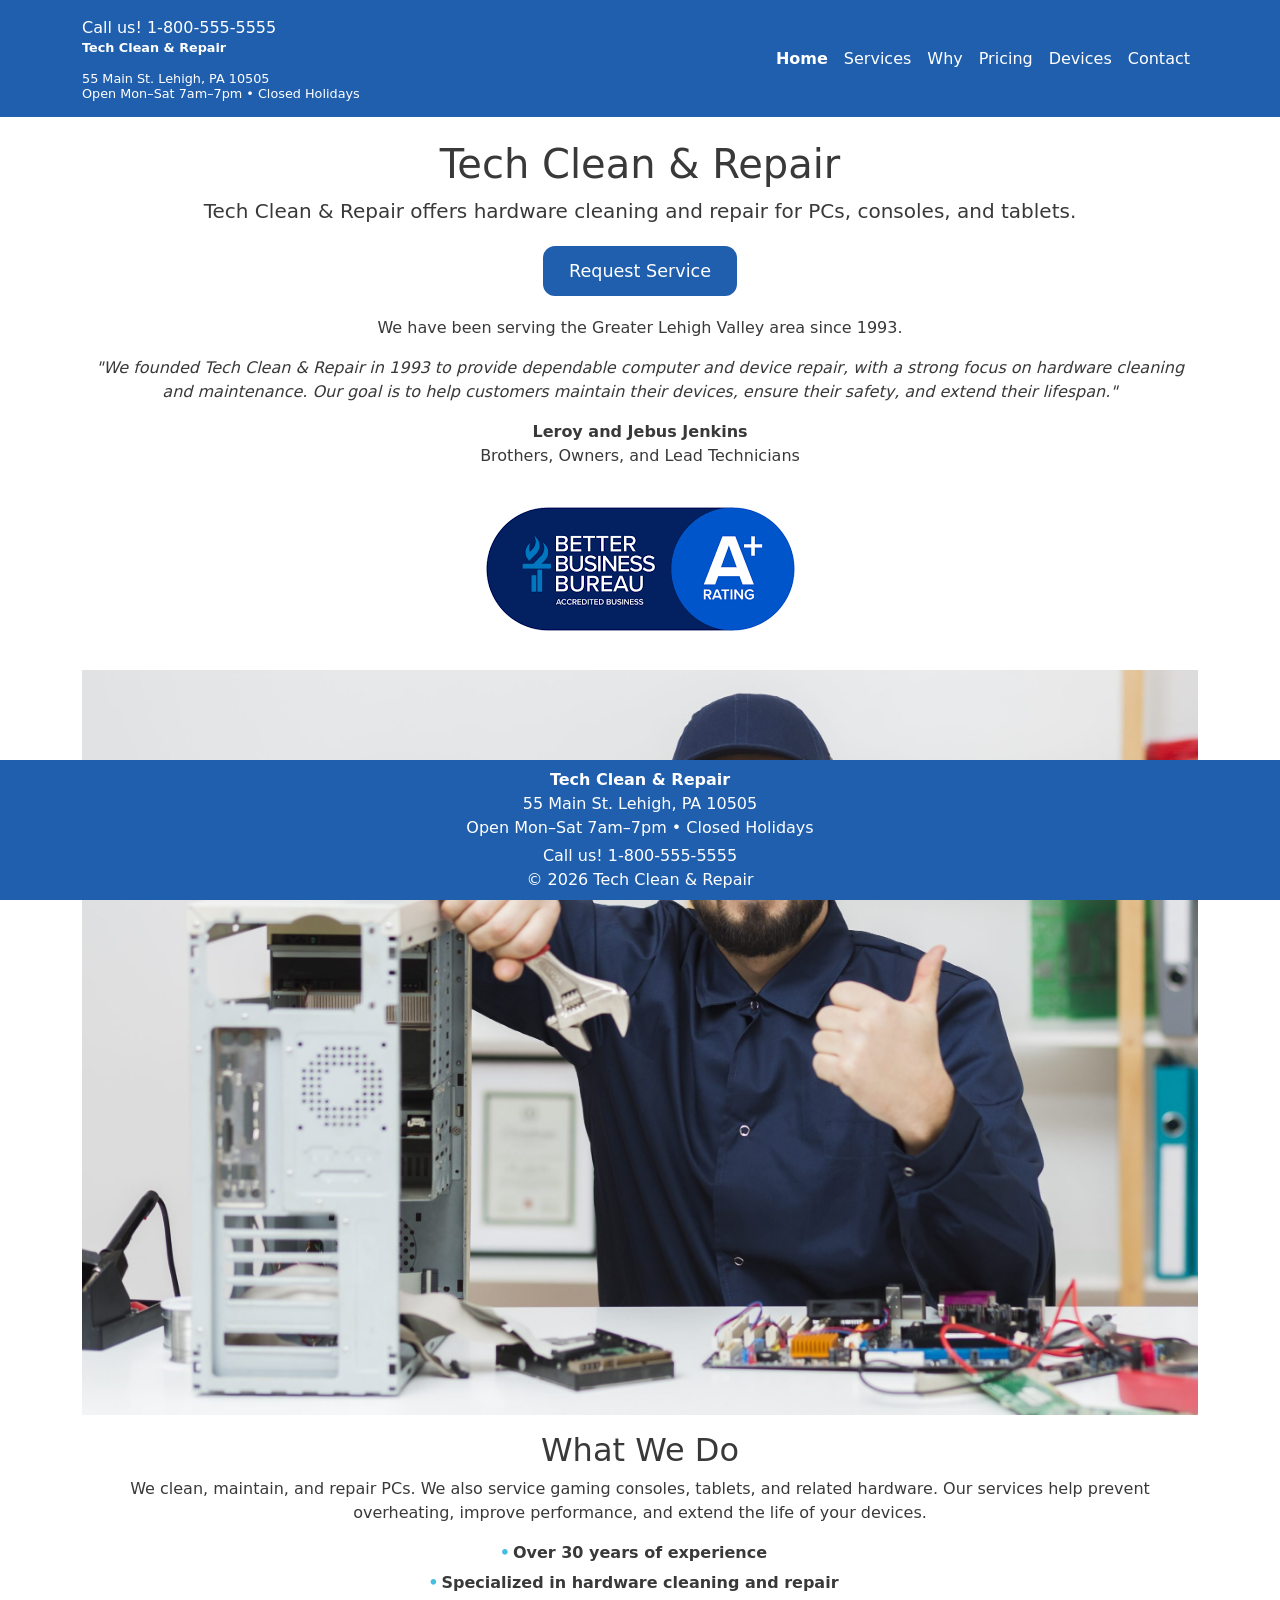
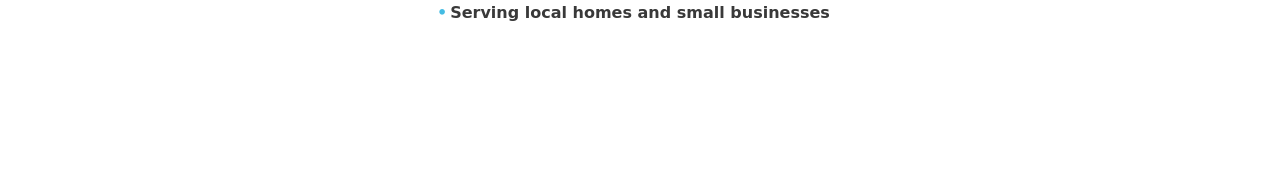
<file: index.html>
<!DOCTYPE html>

<html lang="en">

	<head>

		<meta charset="utf-8">
		<meta name="viewport" content="width=device-width, initial-scale=1">
		<title>Tech Clean & Repair | Home</title>
		<link href="https://cdn.jsdelivr.net/npm/bootstrap@5.3.8/dist/css/bootstrap.min.css" rel="stylesheet" integrity="sha384-sRIl4kxILFvY47J16cr9ZwB07vP4J8+LH7qKQnuqkuIAvNWLzeN8tE5YBujZqJLB" crossorigin="anonymous">
		<link href="style.css?v=2" rel="stylesheet">
		
	</head>
	
	<body>
	
	<header>
	<nav class="navbar navbar-expand-lg navbar-dark fixed-top" aria-label="Main navigation">
	<div class="container">

		<div class="navbar-text">
			<a href="tel:18005555555" class="phone-link text-decoration-none" aria-label="Call Tech Clean and Repair at 1-800-555-5555">
				Call us! 1-800-555-5555
			</a>
			<br>
			<span class="header-info">
				<strong>Tech Clean & Repair</strong><br>
				55 Main St. Lehigh, PA 10505<br>
				Open Mon–Sat 7am–7pm • Closed Holidays
			</span>
		</div>

		<button class="navbar-toggler" type="button"
			data-bs-toggle="collapse"
			data-bs-target="#navMenu"
			aria-controls="navMenu"
			aria-expanded="false"
			aria-label="Toggle navigation">
			<span class="navbar-toggler-icon"></span>
		</button>

		<div class="collapse navbar-collapse" id="navMenu">
			<ul class="navbar-nav ms-auto">
				<li class="nav-item">
					<a class="nav-link active" aria-current="page" href="index.html">Home</a>
				</li>
				<li class="nav-item">
					<a class="nav-link" href="services.html">Services</a>
				</li>
				<li class="nav-item">
					<a class="nav-link" href="why.html">Why</a>
				</li>
				<li class="nav-item">
					<a class="nav-link" href="pricing.html">Pricing</a>
				</li>
				<li class="nav-item">
					<a class="nav-link" href="devices.html">Devices</a>
				</li>
				<li class="nav-item">
					<a class="nav-link" href="contact.html">Contact</a>
				</li>
			</ul>
		</div>

	</div>
</nav>
	
	
	</header>
	
	<!-- MAIN CONTENT-->
	
	<main class="container text-center">

		<h1>Tech Clean & Repair</h1>

		<p class="lead">
			Tech Clean & Repair offers hardware cleaning and repair for PCs, consoles, and tablets. 
		</p>
		
		<div class="cta-section">
		
		<a href="contact.html" class="button-primary btn-rounded text-decoration-none">
			Request Service
		</a>
		
		</div>
		
		<p>
			We have been serving the Greater Lehigh Valley area since 1993.
		</p>
		
		<p class="about-text">
				"We founded Tech Clean & Repair in 1993 to provide dependable computer and device repair, with a strong focus on hardware cleaning and maintenance. Our goal is to help customers maintain their devices, ensure their safety, and extend their lifespan."
			</p>

				<p>
					<strong>Leroy and Jebus Jenkins</strong><br>
					Brothers, Owners, and Lead Technicians
				</p>

		<a href="https://www.bbb.org/us/pa/lehigh-valley/categories" target="_blank" rel="noopener noreferrer">
				<img src="img/bbb.png" 
					alt="Visit Better Business Bureau page for Lehigh Valley services"
					class="img-fluid my-3 clickable-img">
		</a>
		
		<img src="img/tech.jpg" 
			 alt="Technician with wrench and pc parts giving thumbs up"
			 class="img-fluid my-3">

		<h2>What We Do</h2>

		<p>
			We clean, maintain, and repair PCs. We also service gaming consoles, tablets, and related hardware.
			Our services help prevent overheating, improve performance, and extend the life of your devices.
		</p>

		<ul class="list-unstyled custom-list mb-4">
			<li>Over 30 years of experience</li>
			<li>Specialized in hardware cleaning and repair</li>
			<li>Serving local homes and small businesses</li>
		</ul>

			

	</main>
	
		<!--FOOTER-->
		
	<footer class="text-white text-center fixed-bottom p-2">

		<p class="mb-1">
			<strong>Tech Clean & Repair</strong><br>
				55 Main St. Lehigh, PA 10505<br>
				Open Mon–Sat 7am–7pm • Closed Holidays
		</p>

		<a href="tel:18005555555" class="phone-link text-decoration-none">
			Call us! 1-800-555-5555
		</a>
		
		<p class="mb-0">&copy; 2026 Tech Clean & Repair</p>

	</footer>
	
		<script src="https://cdn.jsdelivr.net/npm/bootstrap@5.3.8/dist/js/bootstrap.bundle.min.js" integrity="sha384-FKyoEForCGlyvwx9Hj09JcYn3nv7wiPVlz7YYwJrWVcXK/BmnVDxM+D2scQbITxI" crossorigin="anonymous"></script>
		
	</body>
	
</html>
</file>
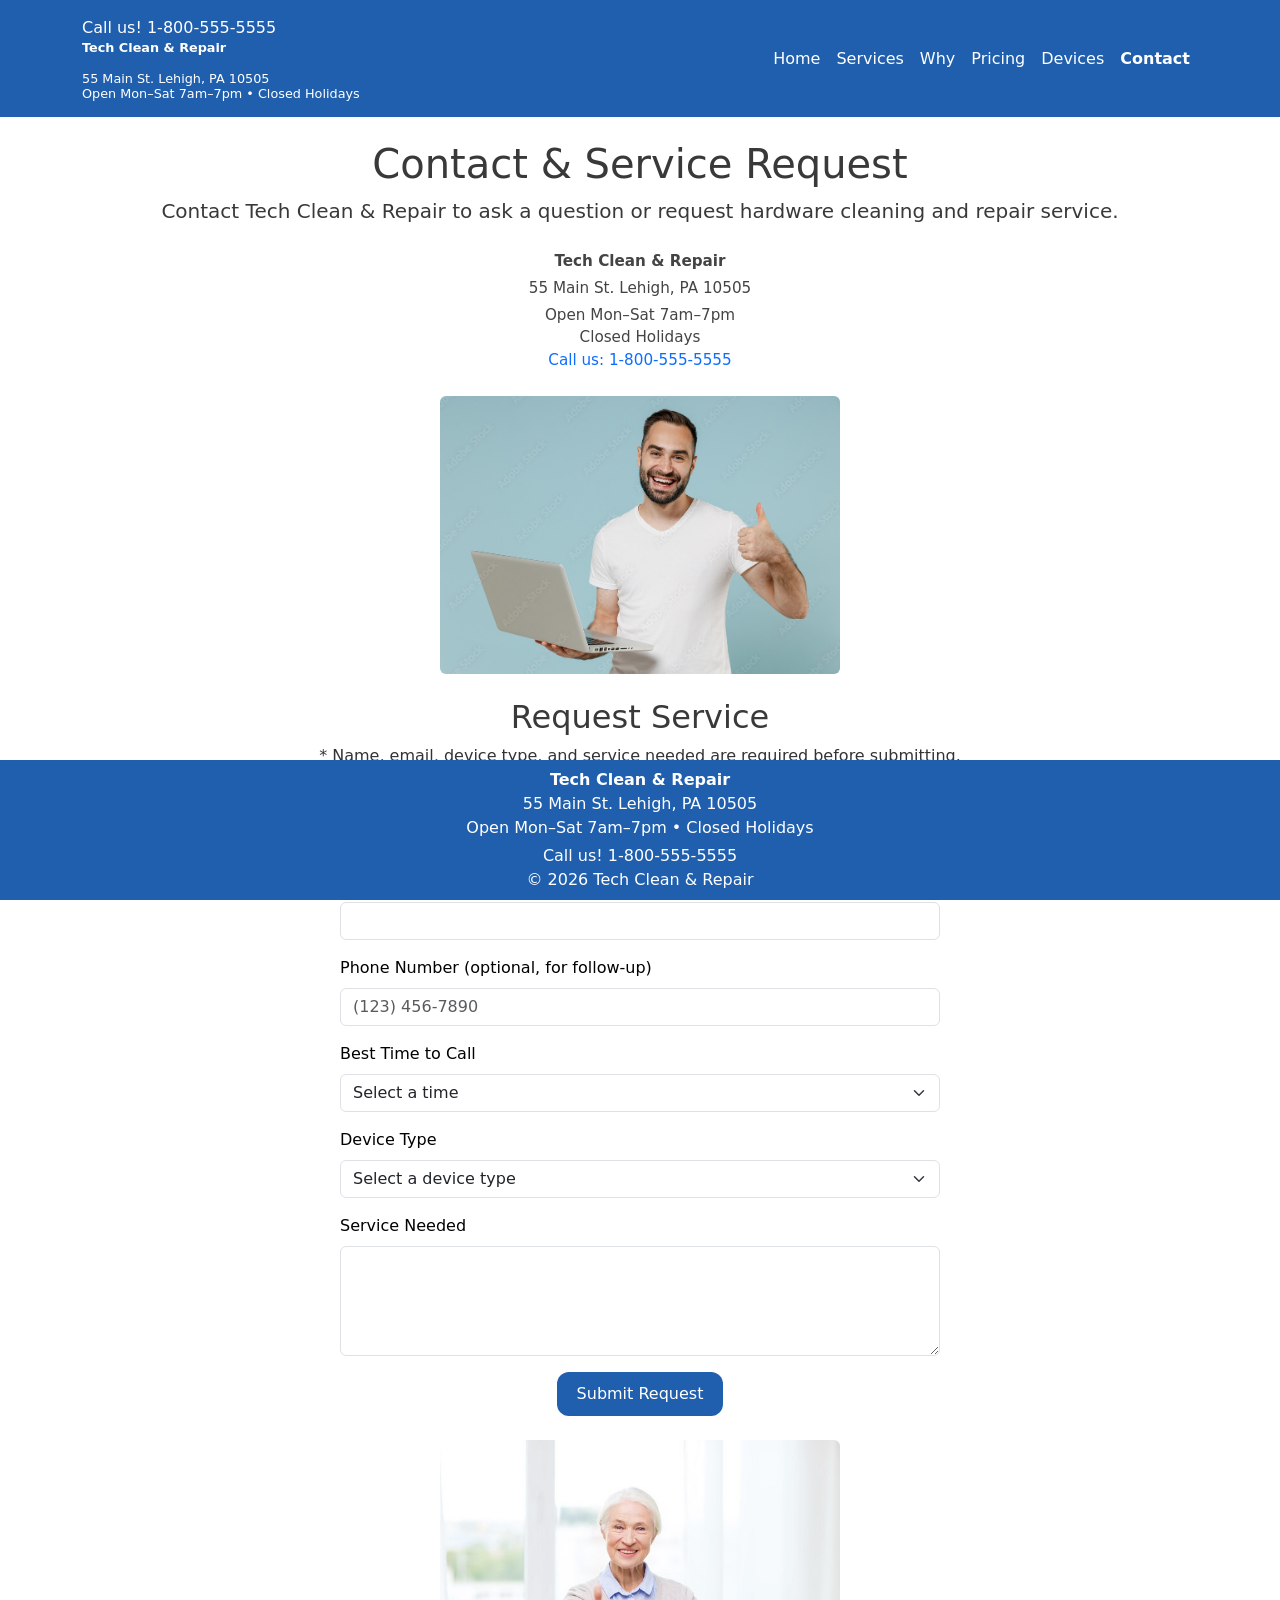
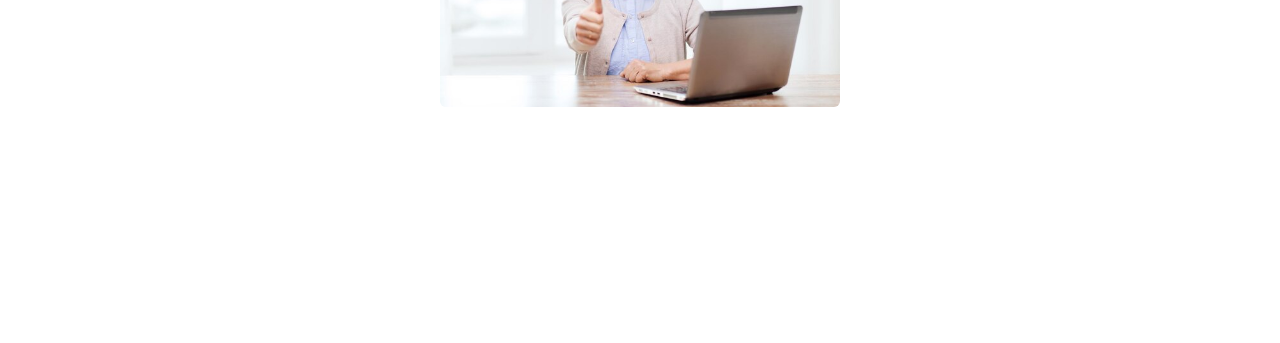
<file: contact.html>
<!DOCTYPE html>

<html lang="en">

	<head>
		<meta charset="utf-8">
		<meta name="viewport" content="width=device-width, initial-scale=1">
		<title>Tech Clean & Repair | Contact</title>
		<link href="https://cdn.jsdelivr.net/npm/bootstrap@5.3.8/dist/css/bootstrap.min.css" rel="stylesheet" integrity="sha384-sRIl4kxILFvY47J16cr9ZwB07vP4J8+LH7qKQnuqkuIAvNWLzeN8tE5YBujZqJLB" crossorigin="anonymous">
		<link href="style.css?v=2" rel="stylesheet">
	</head>
	
	<body>
	
	<header>
	
	<nav class="navbar navbar-expand-lg navbar-dark fixed-top" aria-label="Main navigation">
	<div class="container">

		<div class="navbar-text">
			<a href="tel:18005555555" class="phone-link text-decoration-none" aria-label="Call Tech Clean and Repair at 1-800-555-5555">
				Call us! 1-800-555-5555
			</a>
			<br>
			<span class="header-info">
				<strong>Tech Clean & Repair</strong><br>
				55 Main St. Lehigh, PA 10505<br>
				Open Mon–Sat 7am–7pm • Closed Holidays
			</span>
		</div>

		<button class="navbar-toggler" type="button"
			data-bs-toggle="collapse"
			data-bs-target="#navMenu"
			aria-controls="navMenu"
			aria-expanded="false"
			aria-label="Toggle navigation">
			<span class="navbar-toggler-icon"></span>
		</button>

		<div class="collapse navbar-collapse" id="navMenu">
			<ul class="navbar-nav ms-auto">
				<li class="nav-item">
					<a class="nav-link" href="index.html">Home</a>
				</li>
				<li class="nav-item">
					<a class="nav-link" href="services.html">Services</a>
				</li>
				<li class="nav-item">
					<a class="nav-link" href="why.html">Why</a>
				</li>
				<li class="nav-item">
					<a class="nav-link" href="pricing.html">Pricing</a>
				</li>
				<li class="nav-item">
					<a class="nav-link" href="devices.html">Devices</a>
				</li>
				<li class="nav-item">
					<a class="nav-link active" aria-current="page" href="contact.html">Contact</a>
				</li>
			</ul>
		</div>

	</div>
</nav>
	
	</header>
	
	<!-- MAIN CONTENT-->
	
<main class="container mb-4 pb-5">

	<h1 class="text-center">Contact & Service Request</h1>

	<p class="lead text-center">
		Contact Tech Clean & Repair to ask a question or request hardware cleaning and repair service.
	</p>
	
	<div class="contact-info text-center my-4">
	
		<p class="mb-1">
			<strong>Tech Clean & Repair</strong>
		</p>
		
		<p class="mb-1">
			55 Main St. Lehigh, PA 10505
		</p>
		
		<p class="mb-0">
			Open Mon–Sat 7am–7pm<br>
			Closed Holidays
		</p>
		
		<p class="mb-0">
			<a href="tel:18005555555" class="phone-link text-decoration-none">
				Call us: 1-800-555-5555
			</a>
		</p>
		
</div>
	
	<div class="text-center my-4">
		<img src="img/fhappy.jpg"
		alt="Adult man giving a thumbs up while using a laptop computer"
		class="img-fluid rounded contact-img" >
	</div>

<!-- FORM SECTION -->
	<h2 class="text-center">Request Service</h2>

	<p class="form-note text-center" id="form-note">
		* Name, email, device type, and service needed are required before submitting.
	</p>

<form aria-describedby="form-note">

	<div class="mb-3">
		<label for="name" class="form-label">Name</label>
		<input type="text" class="form-control" id="name" name="name" required autocomplete="name">
	</div>

	<div class="mb-3">
		<label for="email" class="form-label">Email Address</label>
		<input type="email" class="form-control" id="email" name="email" required autocomplete="email">
	</div>

	<div class="mb-3">
		<label for="phone" class="form-label">Phone Number (optional, for follow-up)</label>
		<input type="tel" class="form-control" id="phone" name="phone" placeholder="(123) 456-7890" autocomplete="tel">
	</div>

	<div class="mb-3">
		<label for="callTime" class="form-label">Best Time to Call</label>
		<select class="form-select" id="callTime" name="callTime">
			<option value="">Select a time</option>
			<option value="morning">Morning (8am–12pm)</option>
			<option value="afternoon">Afternoon (12pm–5pm)</option>
			<option value="evening">Evening (5pm–8pm)</option>
		</select>
	</div>

	<div class="mb-3">
		<label for="device" class="form-label">Device Type</label>
		<select class="form-select" id="device" name="device" required>
			<option value="">Select a device type</option>
			<option>PC or Laptop</option>
			<option>Gaming Console</option>
			<option>Tablet</option>
			<option>Other Device</option>
		</select>
	</div>

	<div class="mb-3">
		<label for="message" class="form-label">Service Needed</label>
		<textarea class="form-control" id="message" name="message" rows="4" required></textarea>
	</div>

	<div class="text-center">
		<button type="submit" class="button-primary btn-rounded">
			Submit Request
		</button>
	</div>

</form>

<!-- BOTTOM IMAGE -->
	<div class="text-center my-4">
		<img src="img/happysenior.jpg" 
			alt="Senior woman giving a thumbs up while using a laptop computer"
			class="img-fluid rounded contact-img">
	</div>
	
</main>
	
	
		<!--FOOTER-->
		
	<footer class="text-white text-center fixed-bottom p-2">

		<p class="mb-1">
			<strong>Tech Clean & Repair</strong><br>
				55 Main St. Lehigh, PA 10505<br>
				Open Mon–Sat 7am–7pm • Closed Holidays
		</p>

		<a href="tel:18005555555" class="phone-link text-decoration-none">
			Call us! 1-800-555-5555
		</a>
		
		<p class="mb-0">&copy; 2026 Tech Clean & Repair</p>

	</footer>
	
		<script src="https://cdn.jsdelivr.net/npm/bootstrap@5.3.8/dist/js/bootstrap.bundle.min.js" integrity="sha384-FKyoEForCGlyvwx9Hj09JcYn3nv7wiPVlz7YYwJrWVcXK/BmnVDxM+D2scQbITxI" crossorigin="anonymous"></script>
		
	</body>
	
</html>
</file>
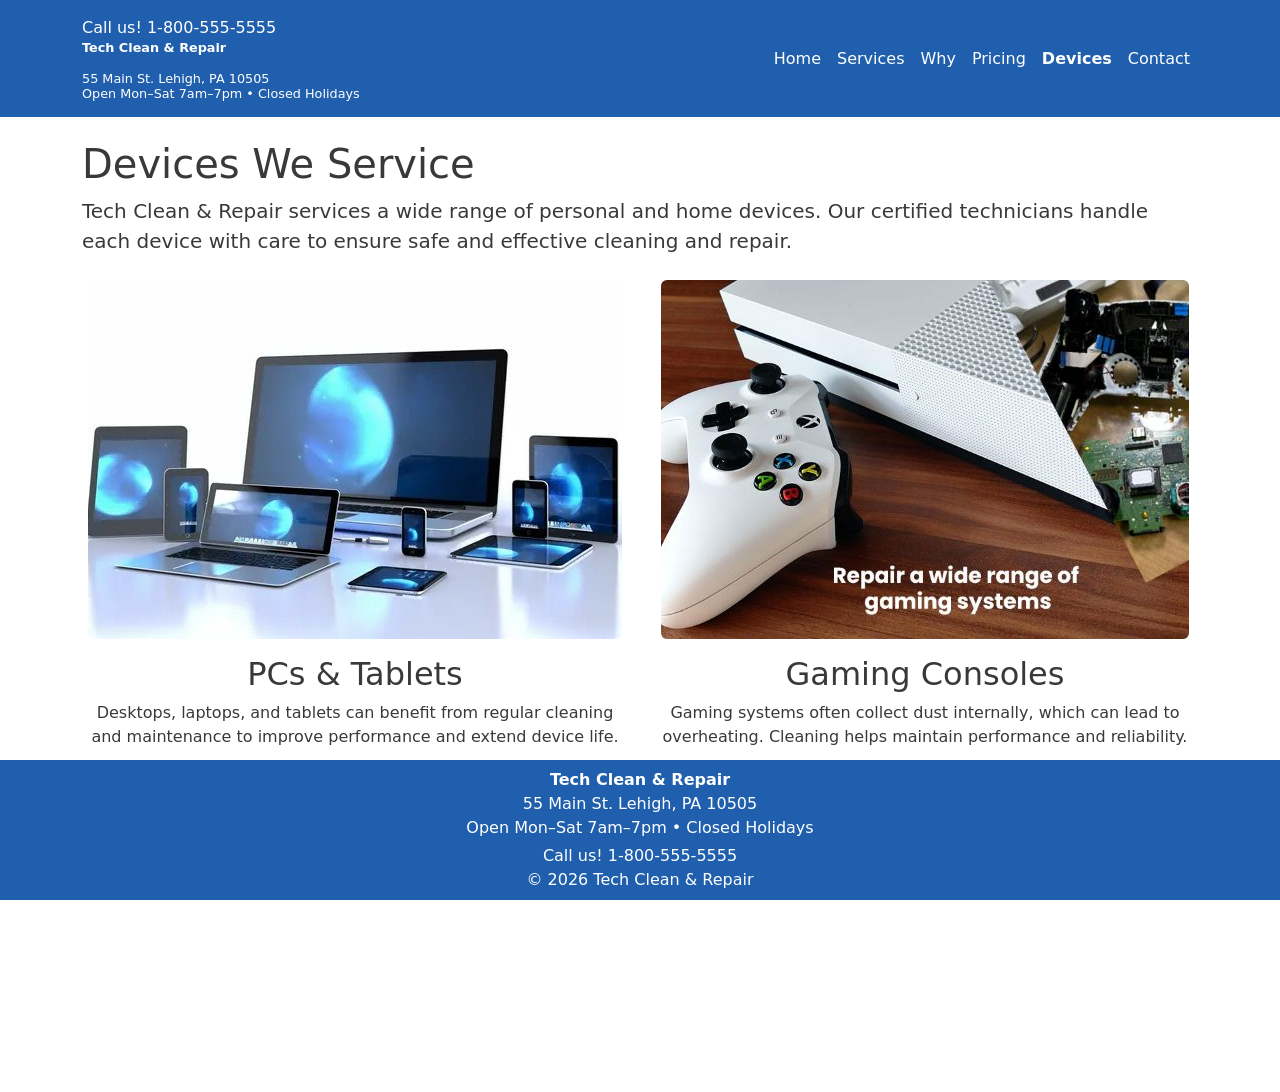
<file: devices.html>
<!DOCTYPE html>

<html lang="en">

	<head>
		<meta charset="utf-8">
		<meta name="viewport" content="width=device-width, initial-scale=1">
		<title>Tech Clean & Repair | Devices</title>
		<link href="https://cdn.jsdelivr.net/npm/bootstrap@5.3.8/dist/css/bootstrap.min.css" rel="stylesheet" integrity="sha384-sRIl4kxILFvY47J16cr9ZwB07vP4J8+LH7qKQnuqkuIAvNWLzeN8tE5YBujZqJLB" crossorigin="anonymous">
		<link href="style.css?v=2" rel="stylesheet">
	</head>
	
	<body>
	
	<header>
	
	<nav class="navbar navbar-expand-lg navbar-dark fixed-top" aria-label="Main navigation">
	<div class="container">

		<div class="navbar-text">
			<a href="tel:18005555555" class="phone-link text-decoration-none" aria-label="Call Tech Clean and Repair at 1-800-555-5555">
				Call us! 1-800-555-5555
			</a>
			<br>
			<span class="header-info">
				<strong>Tech Clean & Repair</strong><br>
				55 Main St. Lehigh, PA 10505<br>
				Open Mon–Sat 7am–7pm • Closed Holidays
			</span>
		</div>

		<button class="navbar-toggler" type="button"
			data-bs-toggle="collapse"
			data-bs-target="#navMenu"
			aria-controls="navMenu"
			aria-expanded="false"
			aria-label="Toggle navigation">
			<span class="navbar-toggler-icon"></span>
		</button>

		<div class="collapse navbar-collapse" id="navMenu">
			<ul class="navbar-nav ms-auto">
				<li class="nav-item">
					<a class="nav-link" href="index.html">Home</a>
				</li>
				<li class="nav-item">
					<a class="nav-link" href="services.html">Services</a>
				</li>
				<li class="nav-item">
					<a class="nav-link" href="why.html">Why</a>
				</li>
				<li class="nav-item">
					<a class="nav-link" href="pricing.html">Pricing</a>
				</li>
				<li class="nav-item">
					<a class="nav-link active" aria-current="page"  href="devices.html">Devices</a>
				</li>
				<li class="nav-item">
					<a class="nav-link" href="contact.html">Contact</a>
				</li>
			</ul>
		</div>

	</div>
</nav>
	
	</header>
	
	<!-- MAIN CONTENT-->
	
<main class="container mb-4 pb-5">

	<h1>Devices We Service</h1>

	<p class="lead">
		Tech Clean & Repair services a wide range of personal and home devices. Our certified technicians handle each device with care to ensure safe and effective cleaning and repair.
	</p>

	<div class="row align-items-center my-4">

		<div class="col-md-6 text-center">
		
			<img src="img/fsetdevices.jpg"
				 alt="Collection of various electronic devices including laptops, tablets, and computers"
				 class="img-fluid rounded">
				 
			<h2 class="mt-3">PCs & Tablets</h2>
			
			<p>
				Desktops, laptops, and tablets can benefit from regular cleaning and maintenance to improve performance and extend device life.
			</p>
			
		</div>

		<div class="col-md-6 text-center">
		
			<img src="img/fgame.jpg"
				 alt="Gaming console with controller used for entertainment systems"
				 class="img-fluid rounded">
				 
			<h2 class="mt-3">Gaming Consoles</h2>
			
			<p>
				Gaming systems often collect dust internally, which can lead to overheating. Cleaning helps maintain performance and reliability.
			</p>
			
		</div>

	</div>

		<p class="pricing-note">
			If you are unsure whether your device can be serviced, please contact us for more information.
		</p>

		<div class="text-center mt-4">
			<a href="contact.html" class="button-primary btn-rounded">
				Request Info
			</a>
		</div>
		
</main>
	
		<!--FOOTER-->
	<footer class="text-white text-center fixed-bottom p-2">

		<p class="mb-1">
			<strong>Tech Clean & Repair</strong><br>
				55 Main St. Lehigh, PA 10505<br>
				Open Mon–Sat 7am–7pm • Closed Holidays
		</p>

		<a href="tel:18005555555" class="phone-link text-decoration-none">
			Call us! 1-800-555-5555
		</a>
		
		<p class="mb-0">&copy; 2026 Tech Clean & Repair</p>

	</footer>
	
		<script src="https://cdn.jsdelivr.net/npm/bootstrap@5.3.8/dist/js/bootstrap.bundle.min.js" integrity="sha384-FKyoEForCGlyvwx9Hj09JcYn3nv7wiPVlz7YYwJrWVcXK/BmnVDxM+D2scQbITxI" crossorigin="anonymous"></script>
		
	</body>
	
</html>
</file>
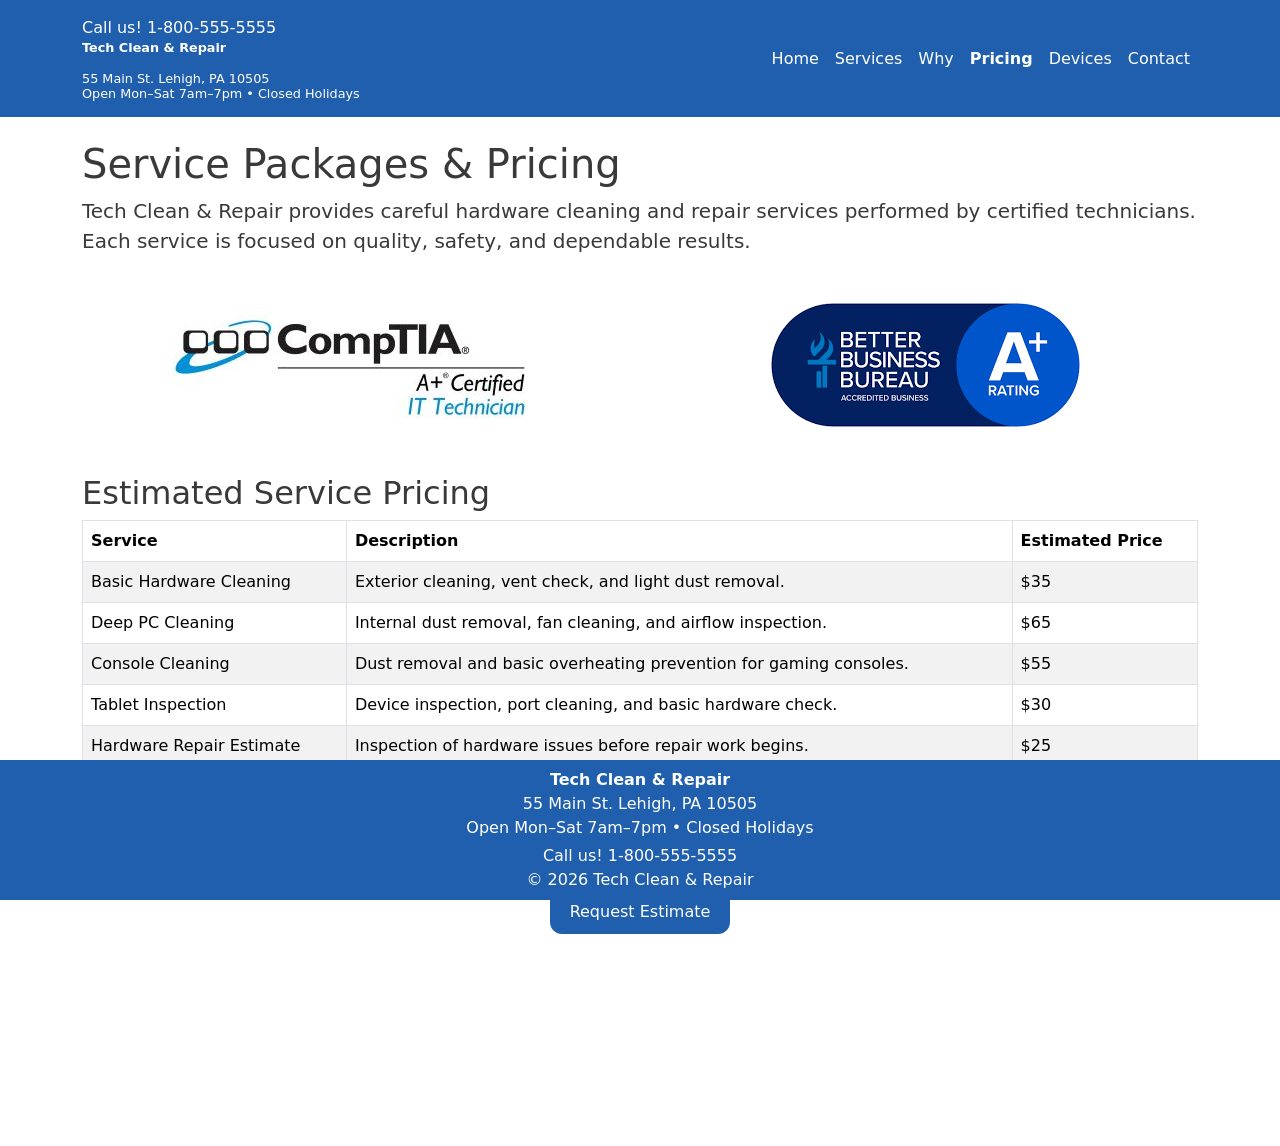
<file: pricing.html>
<!DOCTYPE html>

<html lang="en">

	<head>
		<meta charset="utf-8">
		<meta name="viewport" content="width=device-width, initial-scale=1">
		<title>Tech Clean & Repair | Pricing</title>
		<link href="https://cdn.jsdelivr.net/npm/bootstrap@5.3.8/dist/css/bootstrap.min.css" rel="stylesheet" integrity="sha384-sRIl4kxILFvY47J16cr9ZwB07vP4J8+LH7qKQnuqkuIAvNWLzeN8tE5YBujZqJLB" crossorigin="anonymous">
		<link href="style.css?v=2" rel="stylesheet">
	</head>
	
	<body>
	
	<header>
	
	<nav class="navbar navbar-expand-lg navbar-dark fixed-top" aria-label="Main navigation">
	<div class="container">

		<div class="navbar-text">
			<a href="tel:18005555555" class="phone-link text-decoration-none" aria-label="Call Tech Clean and Repair at 1-800-555-5555">
				Call us! 1-800-555-5555
			</a>
			<br>
			<span class="header-info">
				<strong>Tech Clean & Repair</strong><br>
				55 Main St. Lehigh, PA 10505<br>
				Open Mon–Sat 7am–7pm • Closed Holidays
			</span>
		</div>

		<button class="navbar-toggler" type="button"
			data-bs-toggle="collapse"
			data-bs-target="#navMenu"
			aria-controls="navMenu"
			aria-expanded="false"
			aria-label="Toggle navigation">
			<span class="navbar-toggler-icon"></span>
		</button>

		<div class="collapse navbar-collapse" id="navMenu">
			<ul class="navbar-nav ms-auto">
				<li class="nav-item">
					<a class="nav-link" href="index.html">Home</a>
				</li>
				<li class="nav-item">
					<a class="nav-link" href="services.html">Services</a>
				</li>
				<li class="nav-item">
					<a class="nav-link" href="why.html">Why</a>
				</li>
				<li class="nav-item">
					<a class="nav-link active"  aria-current="page"  href="pricing.html">Pricing</a>
				</li>
				<li class="nav-item">
					<a class="nav-link" href="devices.html">Devices</a>
				</li>
				<li class="nav-item">
					<a class="nav-link"  href="contact.html">Contact</a>
				</li>
			</ul>
		</div>

	</div>
</nav>
	
	</header>
	
	<!-- MAIN CONTENT-->
	
<main class="container mb-4 pb-5">

	<h1>Service Packages & Pricing</h1>

		<p class="lead">
			Tech Clean & Repair provides careful hardware cleaning and repair services performed by certified technicians. Each service is focused on quality, safety, and dependable results.
		</p>

	<div class="row align-items-center my-4">
	
		<div class="col-md-6 text-center">
		
			<a href="https://www.comptia.org/en-us/blog/what-is-comptia-a-certification/" target="_blank" rel="noopener noreferrer">
				<img src="img/Aa.jpg"
					alt="Learn about CompTIA A+ certification"
					class="img-fluid rounded clickable-img">
			</a>
				 
		</div>

		<div class="col-md-6 text-center">
		
			<a href="https://www.bbb.org/us/pa/lehigh-valley/categories" target="_blank" rel="noopener noreferrer">
				<img src="img/bbb.png" 
					alt="Visit Better Business Bureau page for Lehigh Valley services"
					class="img-fluid my-3 clickable-img">
			</a>
				 
		</div>
		
	</div>

	<h2>Estimated Service Pricing</h2>

	<div class="table-responsive">
	
		<table class="table table-bordered table-striped">
		
			<caption>
				Estimated prices for Tech Clean & Repair hardware services.
			</caption>
			
			<thead>
			
				<tr>
					<th scope="col">Service</th>
					<th scope="col">Description</th>
					<th scope="col">Estimated Price</th>
				</tr>
				
			</thead>

			<tbody>
			
				<tr>
					<td>Basic Hardware Cleaning</td>
					<td>Exterior cleaning, vent check, and light dust removal.</td>
					<td>$35</td>
				</tr>

				<tr>
					<td>Deep PC Cleaning</td>
					<td>Internal dust removal, fan cleaning, and airflow inspection.</td>
					<td>$65</td>
				</tr>

				<tr>
					<td>Console Cleaning</td>
					<td>Dust removal and basic overheating prevention for gaming consoles.</td>
					<td>$55</td>
				</tr>

				<tr>
					<td>Tablet Inspection</td>
					<td>Device inspection, port cleaning, and basic hardware check.</td>
					<td>$30</td>
				</tr>

				<tr>
					<td>Hardware Repair Estimate</td>
					<td>Inspection of hardware issues before repair work begins.</td>
					<td>$25</td>
				</tr>
				
			</tbody>
			
		</table>
		
	</div>

		<p class="pricing-note">
			Final pricing may vary depending on the device condition and repair needs. Customers will be informed of any additional cost before work begins.
		</p>
	
	<div class="text-center mt-4">
			<a href="contact.html" class="button-primary btn-rounded">
				Request Estimate
			</a>
	</div>

</main>
	
		<!--FOOTER-->
		
	<footer class="text-white text-center fixed-bottom p-2">

		<p class="mb-1">
			<strong>Tech Clean & Repair</strong><br>
				55 Main St. Lehigh, PA 10505<br>
				Open Mon–Sat 7am–7pm • Closed Holidays
		</p>

		<a href="tel:18005555555" class="phone-link text-decoration-none">
			Call us! 1-800-555-5555
		</a>
		
		<p class="mb-0">&copy; 2026 Tech Clean & Repair</p>

	</footer>
	
		<script src="https://cdn.jsdelivr.net/npm/bootstrap@5.3.8/dist/js/bootstrap.bundle.min.js" integrity="sha384-FKyoEForCGlyvwx9Hj09JcYn3nv7wiPVlz7YYwJrWVcXK/BmnVDxM+D2scQbITxI" crossorigin="anonymous"></script>
		
	</body>
	
</html>
</file>
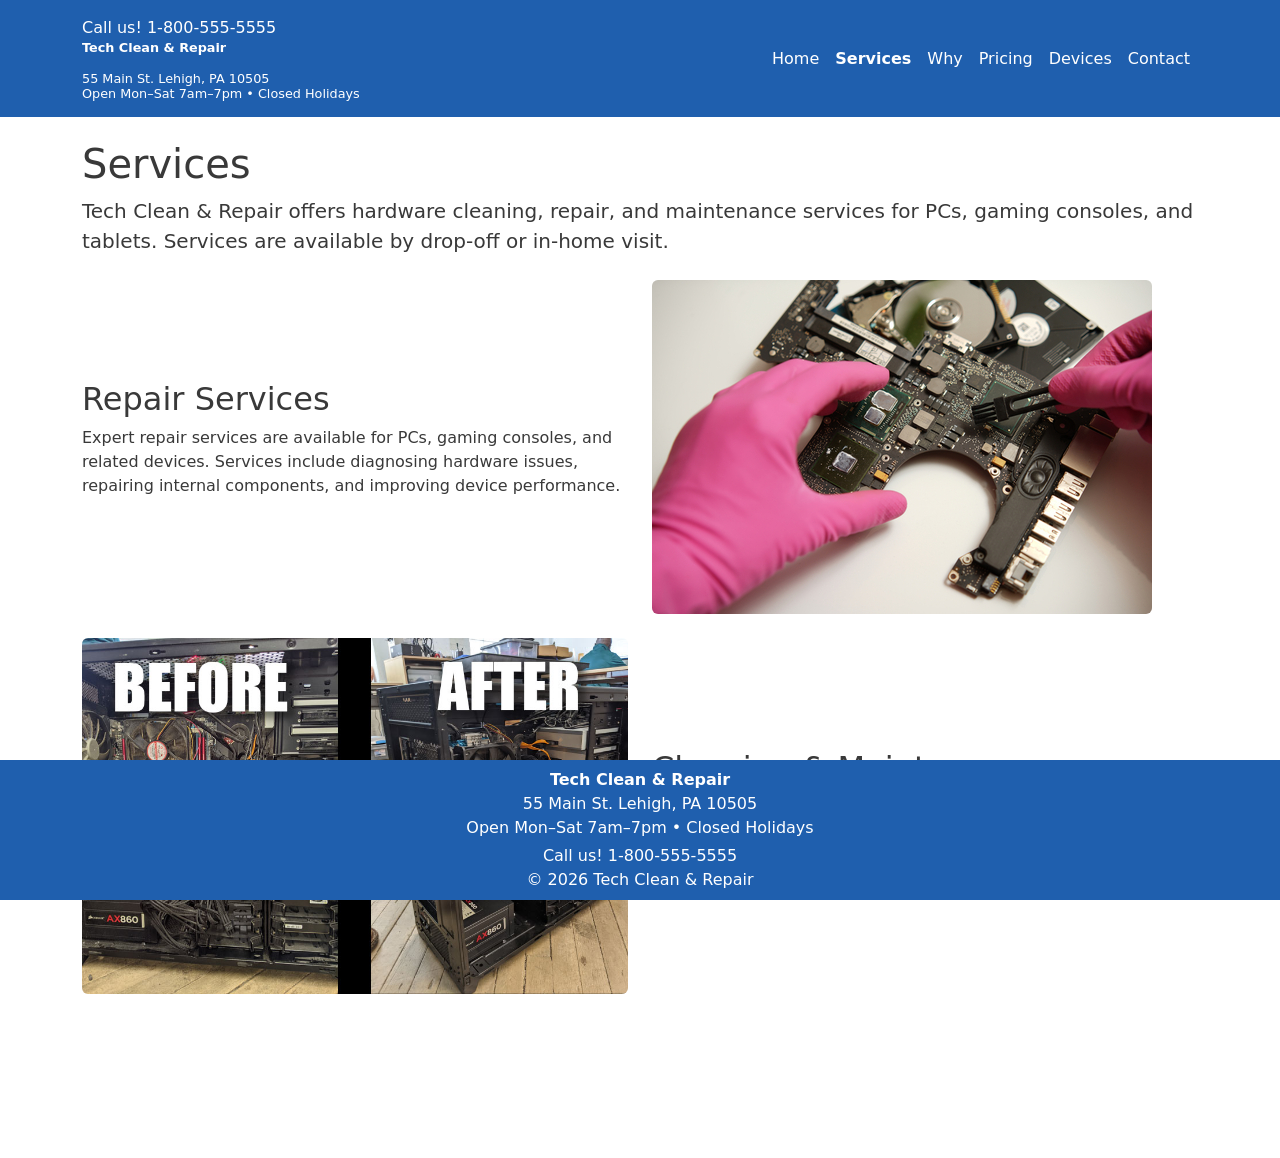
<file: services.html>
<!DOCTYPE html>

<html lang="en">

	<head>
		<meta charset="utf-8">
		<meta name="viewport" content="width=device-width, initial-scale=1">
		<title>Tech Clean & Repair | Services</title>
		<link href="https://cdn.jsdelivr.net/npm/bootstrap@5.3.8/dist/css/bootstrap.min.css" rel="stylesheet" integrity="sha384-sRIl4kxILFvY47J16cr9ZwB07vP4J8+LH7qKQnuqkuIAvNWLzeN8tE5YBujZqJLB" crossorigin="anonymous">
		<link href="style.css?v=2" rel="stylesheet">
	</head>
	
	<body>
	
	<header>
	
	<nav class="navbar navbar-expand-lg navbar-dark fixed-top" aria-label="Main navigation">
	<div class="container">

		<div class="navbar-text">
			<a href="tel:18005555555" class="phone-link text-decoration-none" aria-label="Call Tech Clean and Repair at 1-800-555-5555">
				Call us! 1-800-555-5555
			</a>
			<br>
			<span class="header-info">
				<strong>Tech Clean & Repair</strong><br>
				55 Main St. Lehigh, PA 10505<br>
				Open Mon–Sat 7am–7pm • Closed Holidays
			</span>
		</div>

		<button class="navbar-toggler" type="button"
			data-bs-toggle="collapse"
			data-bs-target="#navMenu"
			aria-controls="navMenu"
			aria-expanded="false"
			aria-label="Toggle navigation">
			<span class="navbar-toggler-icon"></span>
		</button>

		<div class="collapse navbar-collapse" id="navMenu">
			<ul class="navbar-nav ms-auto">
				<li class="nav-item">
					<a class="nav-link" href="index.html">Home</a>
				</li>
				<li class="nav-item">
					<a class="nav-link active" aria-current="page" href="services.html">Services</a>
				</li>
				<li class="nav-item">
					<a class="nav-link" href="why.html">Why</a>
				</li>
				<li class="nav-item">
					<a class="nav-link" href="pricing.html">Pricing</a>
				</li>
				<li class="nav-item">
					<a class="nav-link" href="devices.html">Devices</a>
				</li>
				<li class="nav-item">
					<a class="nav-link" href="contact.html">Contact</a>
				</li>
			</ul>
		</div>

	</div>
</nav>
	
	</header>
	
	<!-- MAIN CONTENT-->
	
	<main class="container">

	<h1>Services</h1>

		<p class="lead">
			Tech Clean & Repair offers hardware cleaning, repair, and maintenance services for PCs, gaming consoles, and tablets. Services are available by drop-off or in-home visit.
		</p>

	<!-- REPAIR SERVICES -->
	
		<div class="row align-items-center my-4">
		
			<div class="col-md-6">
			
			<h2>Repair Services</h2>
			
			<p>
				Expert repair services are available for PCs, gaming consoles, and related devices. Services include diagnosing hardware issues, repairing internal components, and improving device performance.
			</p>
			
		</div>
		
		<div class="col-md-6">
				<img src="img/pinkRepair.png"
				 alt="Technician wearing pink gloves repairing a computer motherboard"
				 class="img-fluid rounded">
		</div>
		
	</div>

	<!-- CLEANING SERVICES -->
	
	<div class="row align-items-center my-4">
	
		<div class="col-md-6 order-md-2">
		
			<h2>Cleaning & Maintenance</h2>
			
			<p>
				Professional cleaning and maintenance help devices run efficiently and last longer. Services include dust removal, fan cleaning, airflow checks, and general hardware care.
			</p>
			
		</div>
		
		<div class="col-md-6 order-md-1">
			<img src="img/b4after.jpg"
				 alt="Before-and-after comparison of a computer showing dirty and cleaned interior hardware"
				 class="img-fluid rounded">
		</div>
		
	</div>

</main>
	
		<!--FOOTER-->
		
	<footer class="text-white text-center fixed-bottom p-2">

		<p class="mb-1">
			<strong>Tech Clean & Repair</strong><br>
				55 Main St. Lehigh, PA 10505<br>
				Open Mon–Sat 7am–7pm • Closed Holidays
		</p>

		<a href="tel:18005555555" class="phone-link text-decoration-none">
			Call us! 1-800-555-5555
		</a>
		
		<p class="mb-0">&copy; 2026 Tech Clean & Repair</p>

	</footer>
	
		<script src="https://cdn.jsdelivr.net/npm/bootstrap@5.3.8/dist/js/bootstrap.bundle.min.js" integrity="sha384-FKyoEForCGlyvwx9Hj09JcYn3nv7wiPVlz7YYwJrWVcXK/BmnVDxM+D2scQbITxI" crossorigin="anonymous"></script>
		
	</body>
	
</html>
</file>
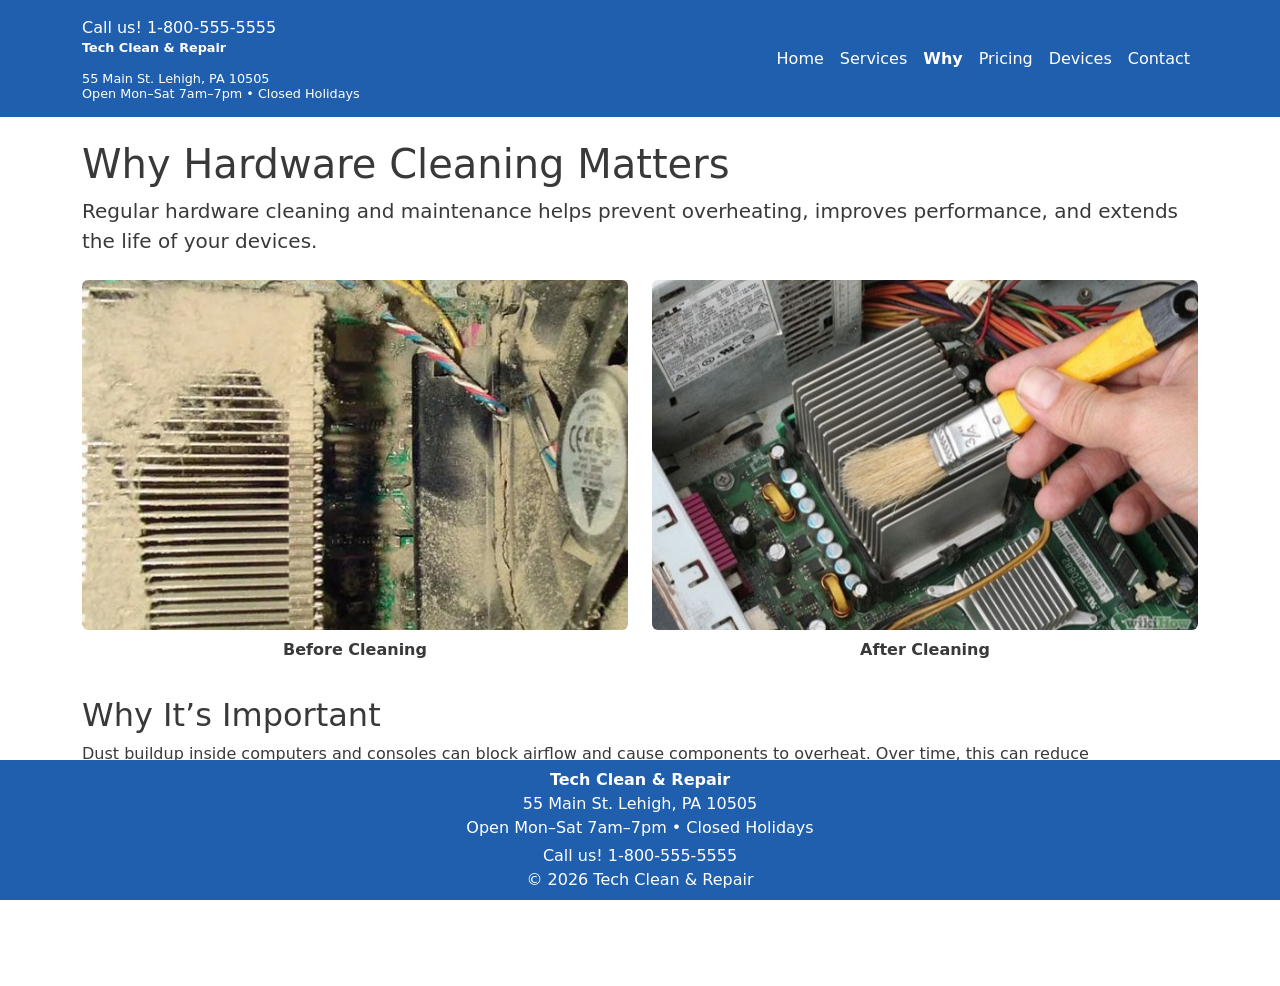
<file: why.html>
<!DOCTYPE html>

<html lang="en">

	<head>
		<meta charset="utf-8">
		<meta name="viewport" content="width=device-width, initial-scale=1">
		<title>Tech Clean & Repair | Why</title>
		<link href="https://cdn.jsdelivr.net/npm/bootstrap@5.3.8/dist/css/bootstrap.min.css" rel="stylesheet" integrity="sha384-sRIl4kxILFvY47J16cr9ZwB07vP4J8+LH7qKQnuqkuIAvNWLzeN8tE5YBujZqJLB" crossorigin="anonymous">
		<link href="style.css?v=2" rel="stylesheet">
	</head>
	
	<body>
	
	<header>
	
	<nav class="navbar navbar-expand-lg navbar-dark fixed-top" aria-label="Main navigation">
	<div class="container">

		<div class="navbar-text">
			<a href="tel:18005555555" class="phone-link text-decoration-none" aria-label="Call Tech Clean and Repair at 1-800-555-5555">
				Call us! 1-800-555-5555
			</a>
			<br>
			<span class="header-info">
				<strong>Tech Clean & Repair</strong><br>
				55 Main St. Lehigh, PA 10505<br>
				Open Mon–Sat 7am–7pm • Closed Holidays
			</span>
		</div>

		<button class="navbar-toggler" type="button"
			data-bs-toggle="collapse"
			data-bs-target="#navMenu"
			aria-controls="navMenu"
			aria-expanded="false"
			aria-label="Toggle navigation">
			<span class="navbar-toggler-icon"></span>
		</button>

		<div class="collapse navbar-collapse" id="navMenu">
			<ul class="navbar-nav ms-auto">
				<li class="nav-item">
					<a class="nav-link" href="index.html">Home</a>
				</li>
				<li class="nav-item">
					<a class="nav-link" href="services.html">Services</a>
				</li>
				<li class="nav-item">
					<a class="nav-link active"  aria-current="page" href="why.html">Why</a>
				</li>
				<li class="nav-item">
					<a class="nav-link" href="pricing.html">Pricing</a>
				</li>
				<li class="nav-item">
					<a class="nav-link" href="devices.html">Devices</a>
				</li>
				<li class="nav-item">
					<a class="nav-link" href="contact.html">Contact</a>
				</li>
			</ul>
		</div>

	</div>
</nav>
	
	</header>
	
	<!-- MAIN CONTENT-->

<main class="container why-page">

	<h1>Why Hardware Cleaning Matters</h1>

		<p class="lead">
			Regular hardware cleaning and maintenance helps prevent overheating, improves performance, and extends the life of your devices.
		</p>

	<!-- BEFORE / AFTER SECTION -->
	
		<div class="row align-items-center my-4">

			<div class="col-md-6">
			
				<img src="img/finsideDustypc.jpg"
					alt="Inside of a computer showing a very dusty interior with buildup on fans and components"
					class="img-fluid rounded comparison-img">
					
					<p class="text-center comparison-caption"><strong>Before Cleaning</strong></p>
						
			</div>

			<div class="col-md-6">
		
				<img src="img/fcleanPC.jpg"
					alt="Inside of a computer showing a clean and dust-free interior after maintenance"
					class="img-fluid rounded comparison-img">
				
					<p class="text-center comparison-caption"><strong>After Cleaning</strong></p>
				
				
			</div>

		</div>

	<!-- EXPLANATION SECTION -->
	
	<h2>Why It’s Important</h2>

		<p>
			Dust buildup inside computers and consoles can block airflow and cause components to overheat. Over time, this can reduce performance, shorten the lifespan of the device, and even lead to hardware failure.
		</p>

		<p>
			Regular cleaning helps maintain proper airflow, keeps temperatures lower, and allows your devices to run more efficiently and reliably.
		</p>

</main>
	
	
		<!--FOOTER-->
		
	<footer class="text-white text-center fixed-bottom p-2">

		<p class="mb-1">
			<strong>Tech Clean & Repair</strong><br>
				55 Main St. Lehigh, PA 10505<br>
				Open Mon–Sat 7am–7pm • Closed Holidays
		</p>

		<a href="tel:18005555555" class="phone-link text-decoration-none">
			Call us! 1-800-555-5555
		</a>
		
		<p class="mb-0">&copy; 2026 Tech Clean & Repair</p>

	</footer>
	
		<script src="https://cdn.jsdelivr.net/npm/bootstrap@5.3.8/dist/js/bootstrap.bundle.min.js" integrity="sha384-FKyoEForCGlyvwx9Hj09JcYn3nv7wiPVlz7YYwJrWVcXK/BmnVDxM+D2scQbITxI" crossorigin="anonymous"></script>
		
	</body>
	
</html>
</file>
<file: style.css>
body {
    padding-top: 140px;   
    padding-bottom: 140px; 
	background-color: #ffffff;
	color: #393939;
}

.header-info {
	font-size: 0.8rem;
	display: block;
	line-height: 1.2;
}

.header-info strong {
	display: block;
	font-weight: 600;
}

.navbar {
	background-color: #1f5fae !important;
}

.nav-link {
	padding: 10px 14px;
}

.navbar .nav-link,
.navbar .navbar-brand,
.navbar .navbar-text,
.navbar .phone-link {
	color: #ffffff !important;
}

.navbar .nav-link {
	color: #ffffff !important;
	opacity: 1 !important;
}

.navbar .nav-link.active {
	color: #ffffff !important;
	font-weight: bold;
}

.navbar .nav-link:hover,
.navbar .nav-link:focus,
.navbar .phone-link:hover,
.navbar .phone-link:focus {
	color: #d9ffff !important;
	text-decoration: underline;
}

.cta-section {
	margin: 20px 0;
	text-align: center;
}

.cta-section .button-primary {
	font-size: 1.1rem;
	padding: 12px 26px;
}

.button-primary {
	background-color: #1f5fae;
	color: #ffffff;
	border: none;
	padding: 10px 20px;
	display: inline-block;
	text-align: center;
	text-decoration: none;
	transition: all 0.2s ease-in-out;
}

.btn-rounded {
	border-radius: 12px;
	transition: all 0.2s ease-in-out;
}

.btn-rounded:hover,
.btn-rounded:focus {
	transform: translateY(-1px);
}

.button-primary:hover,
.button-primary:focus {
	background-color: #44e3e2;
	color: #1f1f1f;
	text-decoration: none;
	transform: translateY(-1px);
}

.button-primary:focus,
.btn-rounded:focus {
	outline: 3px solid #d9ffff;
	outline-offset: 3px;
}

.clickable-img {
	cursor: pointer;
	transition: transform 0.2s ease, box-shadow 0.2s ease;
}

.clickable-img:hover,
.clickable-img:focus {
	transform: scale(1.05);
	box-shadow: 0 4px 10px rgba(0, 0, 0, 0.2);
}

.custom-list li {
	font-weight: 600;
	margin-bottom: 6px;
}

.custom-list li::before {
	content: "•";
	color: #44bce3;
	font-weight: bold;
	display: inline-block;
	width: 1em;
	margin-left: -1em;
}

.about-text {
	font-style: italic;
}

.comparison-img {
	width: 100%;
	height: 350px;
	object-fit: cover;
}

.comparison-caption {
	margin-top: 8px;
	margin-bottom: 10px;
}

.pricing-note {
	text-align: center;
	font-weight: 500;
	margin-top: 20px;
	color: #555555;
	font-size: 0.95rem;
}

.contact-info {
	font-size: 0.95rem;
	color: #444;
}

.contact-img {
	max-width: 400px;
	margin: 0 auto;
	display: block;
}

form {
	max-width: 600px;
	margin: 0 auto;
}

.form-note {
	color: #333333;
}

.form-label {
	color: #000000;
	font-weight: 500;
}

.section-light {
	background-color: #9ddcf0;
	color: #1a1a1a; 
}

footer {
	background-color: #1f5fae !important;
	color: #ffffff;
}

footer .phone-link {
	color: #ffffff !important;
}

footer .phone-link:hover,
footer .phone-link:focus {
	color: #d9ffff !important;
	text-decoration: underline;
}

/*---MEDIA---*/

@media (max-width: 768px) {
	
	body {
		padding-top: 160px;
		padding-bottom: 130px;
	}

	main {
		padding: 15px;
	}

	h1 {
		font-size: 1.8rem;
	}

	.why-page .comparison-img {
		height: auto;
		object-fit: contain;
		margin-bottom: 4px;
	}

	.why-page .comparison-caption {
		margin-top: 4px;
		margin-bottom: 16px;
	}

	h3, h4 {
		margin-top: 8px;
		margin-bottom: 6px;
	}

	.button-primary {
		display: block;
		width: 100%;
		max-width: 300px;
		margin: 15px auto;
		padding: 12px;
	}

	main p:not(.comparison-caption) {
		margin-top: 0;
	}

	.phone-link {
		display: block;
		margin-top: 5px;
	}
}

/**landscape fix @media is still a little janky, sigh....**/

@media (max-width: 900px) and (orientation: landscape) {

	body {
		padding-top: 80px;
		padding-bottom: 70px;
	}

	.header-info {
		display: none;
	}

	.navbar {
		padding-top: 4px;
		padding-bottom: 4px;
	}

	.nav-link {
		padding: 4px 10px;
	}

	footer p:first-child {
		display: none;
	}

	footer {
		font-size: 0.75rem;
		padding: 3px !important;
	}

	footer p {
		margin-bottom: 0;
	}
}

@media print {

	nav,
	footer {
		display: none;
	}

	body {
		background: white;
		color: black;
	}

	main {
		padding: 0;
	}
}
</file>
